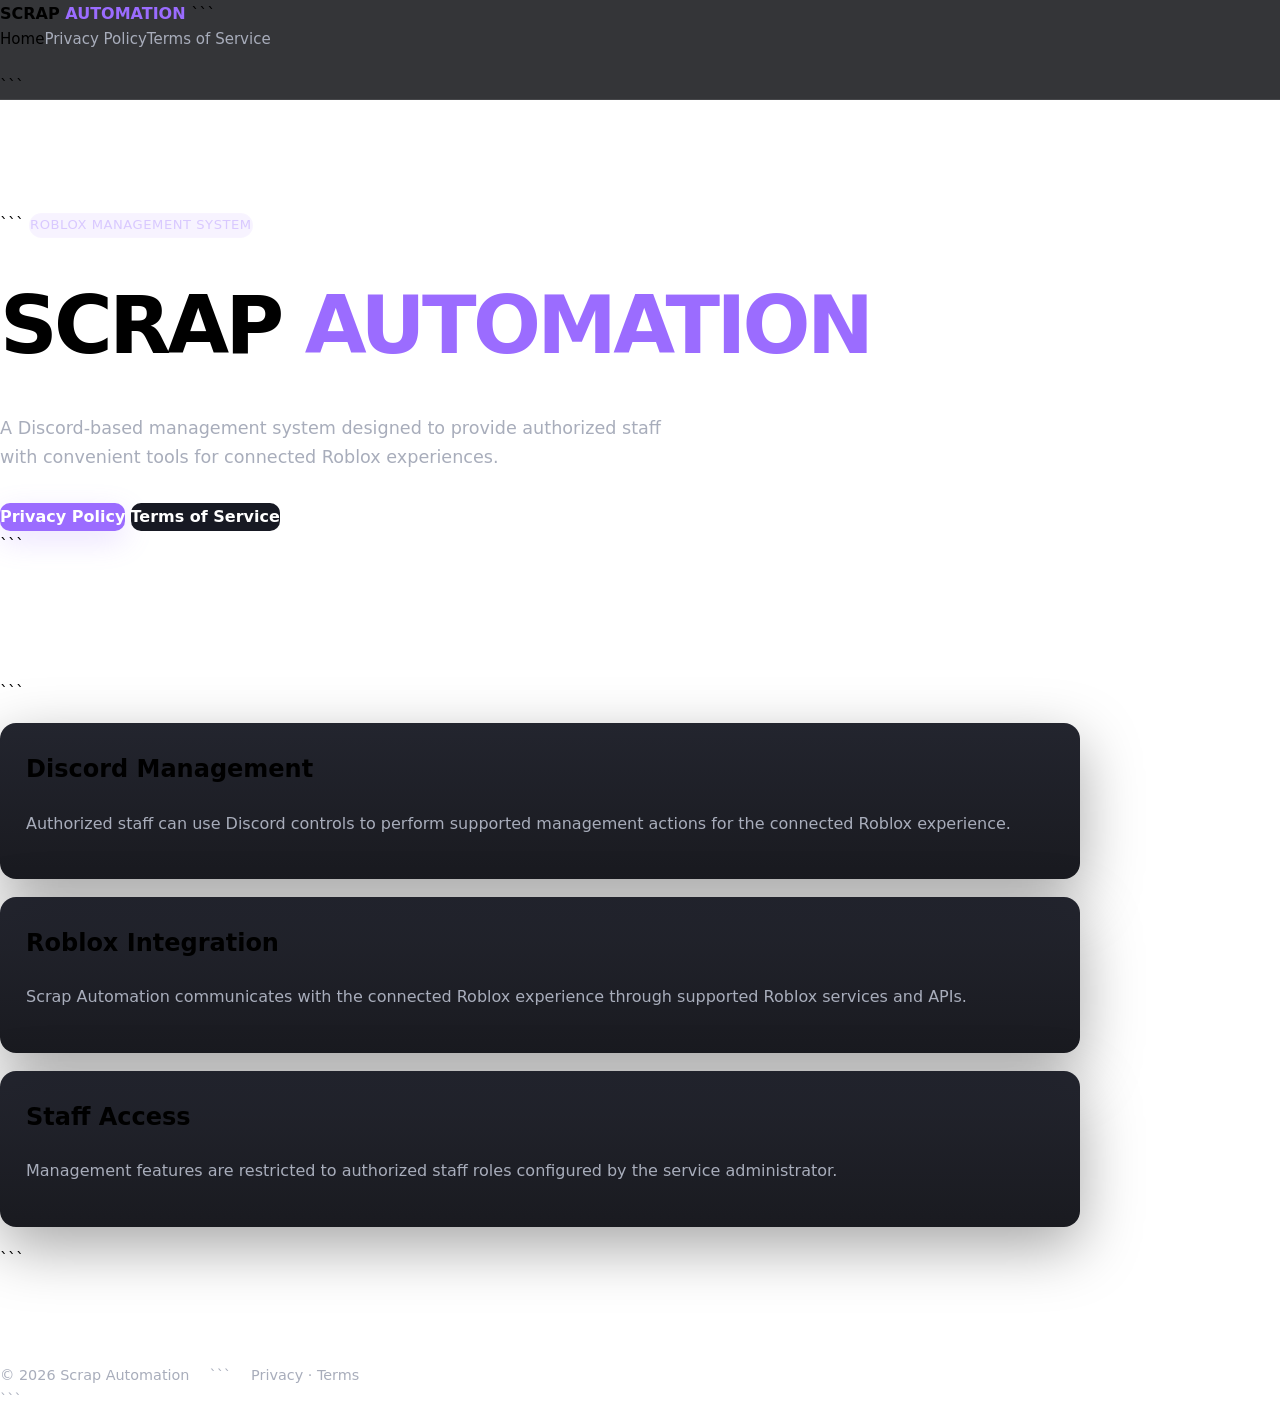
<file: scrap-automation-website/index.html>
<!DOCTYPE html>

<html lang="en">
<head>
    <meta charset="UTF-8">
    <meta name="viewport" content="width=device-width, initial-scale=1.0">
    <meta name="description" content="Scrap Automation — Roblox management through Discord.">
    <title>Scrap Automation</title>
    <link rel="stylesheet" href="style.css">
</head>

<body>

<header>
    <div class="container nav">
        <a href="index.html" class="logo">
            SCRAP <span>AUTOMATION</span>
        </a>

```
    <nav>
        <a href="index.html" class="active">Home</a>
        <a href="privacy.html">Privacy Policy</a>
        <a href="terms.html">Terms of Service</a>
    </nav>
</div>
```

</header>

<main>

<section class="hero">
    <div class="container">

```
    <div class="badge">
        ROBLOX MANAGEMENT SYSTEM
    </div>

    <h1>
        SCRAP <span>AUTOMATION</span>
    </h1>

    <p>
        A Discord-based management system designed to provide
        authorized staff with convenient tools for connected
        Roblox experiences.
    </p>

    <div class="buttons">
        <a href="privacy.html" class="button">
            Privacy Policy
        </a>

        <a href="terms.html" class="button secondary">
            Terms of Service
        </a>
    </div>

</div>
```

</section>

<section class="container cards">

```
<div class="card">
    <h2>Discord Management</h2>
    <p>
        Authorized staff can use Discord controls to perform
        supported management actions for the connected Roblox
        experience.
    </p>
</div>

<div class="card">
    <h2>Roblox Integration</h2>
    <p>
        Scrap Automation communicates with the connected Roblox
        experience through supported Roblox services and APIs.
    </p>
</div>

<div class="card">
    <h2>Staff Access</h2>
    <p>
        Management features are restricted to authorized staff
        roles configured by the service administrator.
    </p>
</div>
```

</section>

</main>

<footer>
    <div class="container footer-content">
        <span>© 2026 Scrap Automation</span>

```
    <span>
        <a href="privacy.html">Privacy</a>
        ·
        <a href="terms.html">Terms</a>
    </span>
</div>
```

</footer>

</body>
</html>
</file>
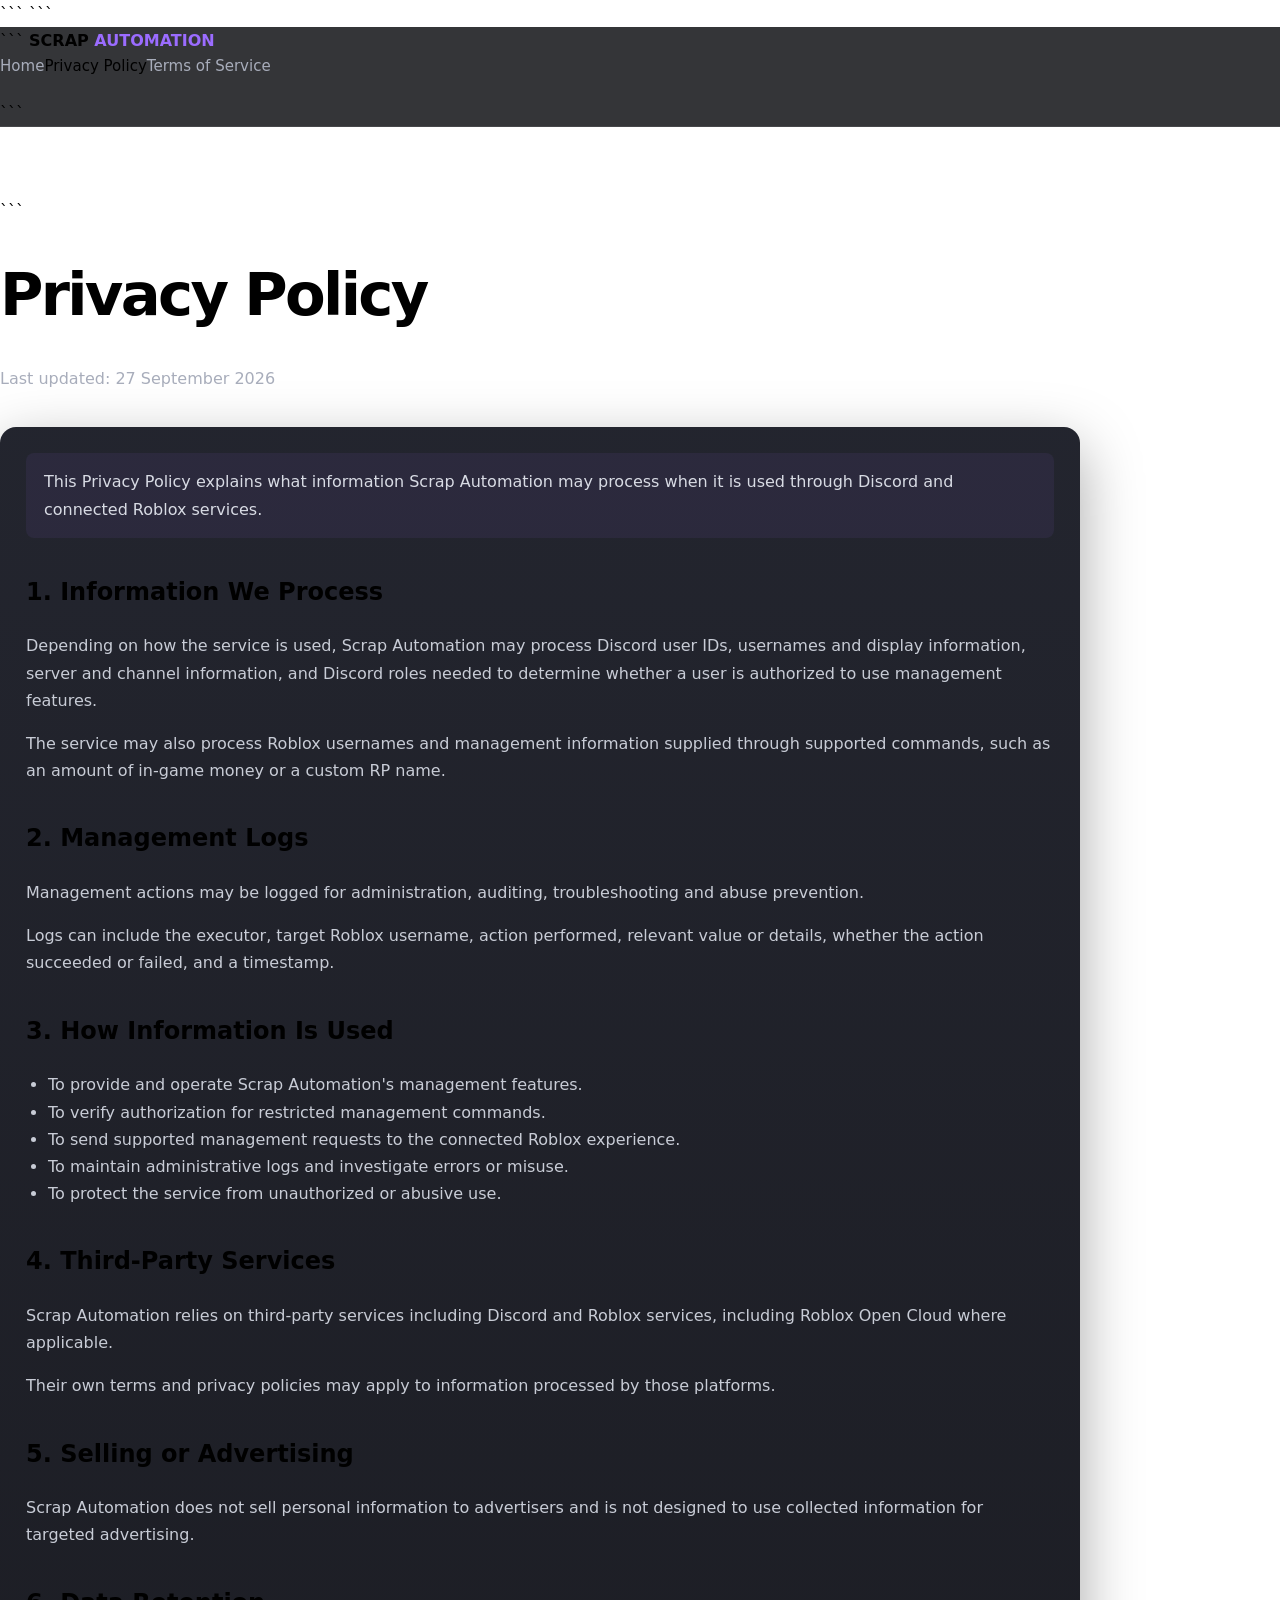
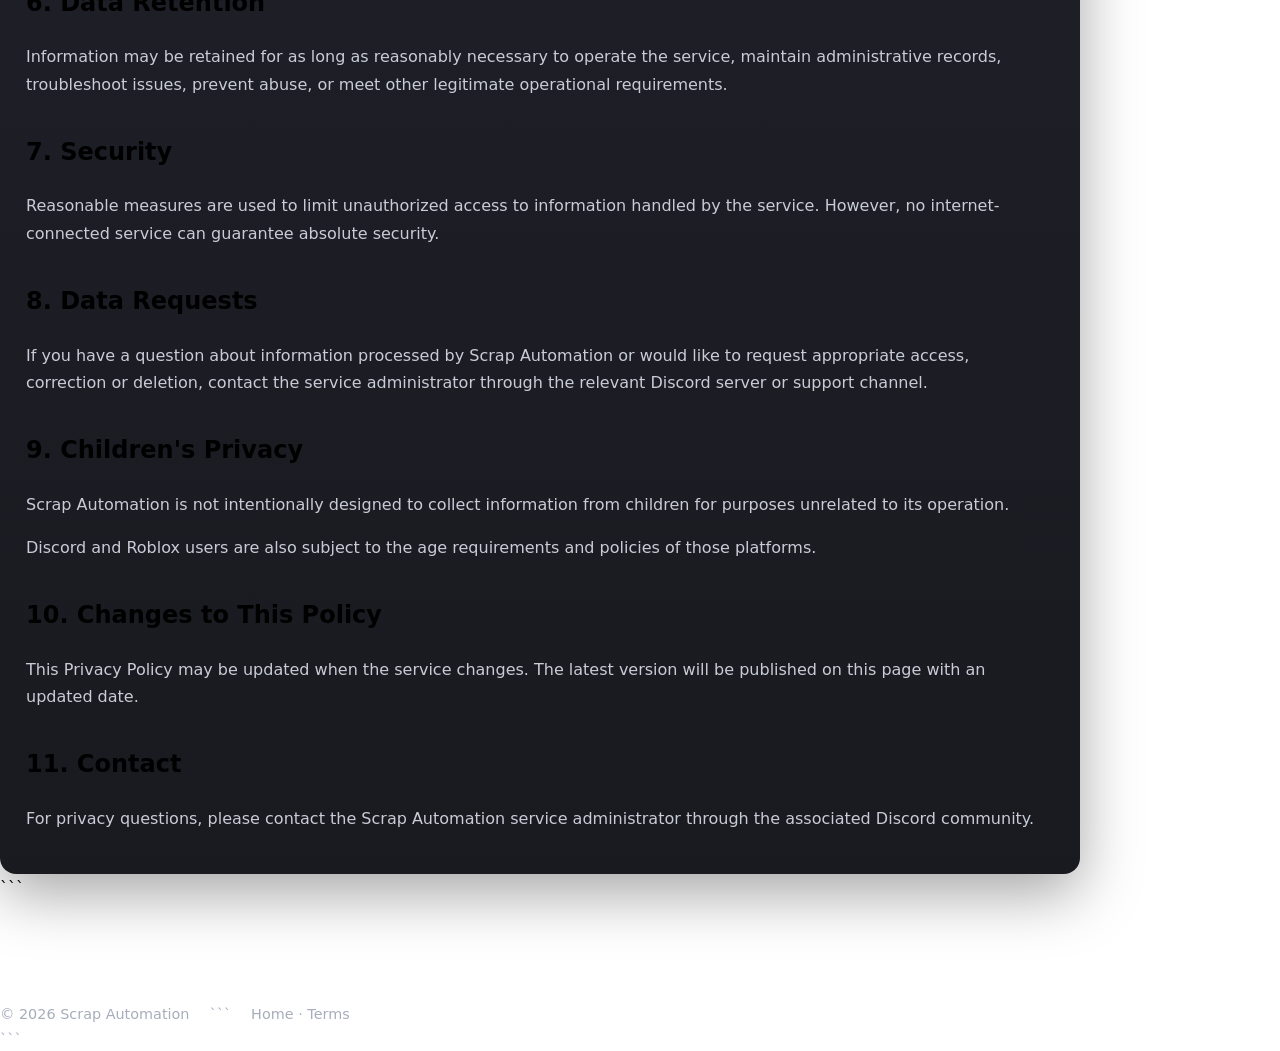
<file: scrap-automation-website/privacy.html>
<!DOCTYPE html>

<html lang="en">
<head>
    <meta charset="UTF-8">
    <meta name="viewport" content="width=device-width, initial-scale=1.0">

```
<meta name="description"
      content="Privacy Policy for Scrap Automation.">

<title>Privacy Policy — Scrap Automation</title>

<link rel="stylesheet" href="style.css">
```

</head>

<body>

<header>
    <div class="container nav">

```
    <a href="index.html" class="logo">
        SCRAP <span>AUTOMATION</span>
    </a>

    <nav>
        <a href="index.html">Home</a>
        <a href="privacy.html" class="active">
            Privacy Policy
        </a>
        <a href="terms.html">
            Terms of Service
        </a>
    </nav>

</div>
```

</header>

<main class="page">

<div class="container">

```
<div class="page-header">
    <h1>Privacy Policy</h1>

    <p>
        Last updated: 27 September 2026
    </p>
</div>

<article>

    <div class="notice">
        This Privacy Policy explains what information Scrap
        Automation may process when it is used through Discord
        and connected Roblox services.
    </div>

    <h2>1. Information We Process</h2>

    <p>
        Depending on how the service is used, Scrap Automation
        may process Discord user IDs, usernames and display
        information, server and channel information, and
        Discord roles needed to determine whether a user is
        authorized to use management features.
    </p>

    <p>
        The service may also process Roblox usernames and
        management information supplied through supported
        commands, such as an amount of in-game money or a
        custom RP name.
    </p>

    <h2>2. Management Logs</h2>

    <p>
        Management actions may be logged for administration,
        auditing, troubleshooting and abuse prevention.
    </p>

    <p>
        Logs can include the executor, target Roblox username,
        action performed, relevant value or details, whether
        the action succeeded or failed, and a timestamp.
    </p>

    <h2>3. How Information Is Used</h2>

    <ul>
        <li>
            To provide and operate Scrap Automation's
            management features.
        </li>

        <li>
            To verify authorization for restricted
            management commands.
        </li>

        <li>
            To send supported management requests to the
            connected Roblox experience.
        </li>

        <li>
            To maintain administrative logs and investigate
            errors or misuse.
        </li>

        <li>
            To protect the service from unauthorized or
            abusive use.
        </li>
    </ul>

    <h2>4. Third-Party Services</h2>

    <p>
        Scrap Automation relies on third-party services
        including Discord and Roblox services, including
        Roblox Open Cloud where applicable.
    </p>

    <p>
        Their own terms and privacy policies may apply to
        information processed by those platforms.
    </p>

    <h2>5. Selling or Advertising</h2>

    <p>
        Scrap Automation does not sell personal information
        to advertisers and is not designed to use collected
        information for targeted advertising.
    </p>

    <h2>6. Data Retention</h2>

    <p>
        Information may be retained for as long as reasonably
        necessary to operate the service, maintain
        administrative records, troubleshoot issues, prevent
        abuse, or meet other legitimate operational
        requirements.
    </p>

    <h2>7. Security</h2>

    <p>
        Reasonable measures are used to limit unauthorized
        access to information handled by the service.
        However, no internet-connected service can guarantee
        absolute security.
    </p>

    <h2>8. Data Requests</h2>

    <p>
        If you have a question about information processed by
        Scrap Automation or would like to request appropriate
        access, correction or deletion, contact the service
        administrator through the relevant Discord server or
        support channel.
    </p>

    <h2>9. Children's Privacy</h2>

    <p>
        Scrap Automation is not intentionally designed to
        collect information from children for purposes
        unrelated to its operation.
    </p>

    <p>
        Discord and Roblox users are also subject to the age
        requirements and policies of those platforms.
    </p>

    <h2>10. Changes to This Policy</h2>

    <p>
        This Privacy Policy may be updated when the service
        changes. The latest version will be published on this
        page with an updated date.
    </p>

    <h2>11. Contact</h2>

    <p>
        For privacy questions, please contact the Scrap
        Automation service administrator through the associated
        Discord community.
    </p>

</article>
```

</div>

</main>

<footer>
    <div class="container footer-content">
        <span>© 2026 Scrap Automation</span>

```
    <span>
        <a href="index.html">Home</a>
        ·
        <a href="terms.html">Terms</a>
    </span>
</div>
```

</footer>

</body>
</html>
</file>
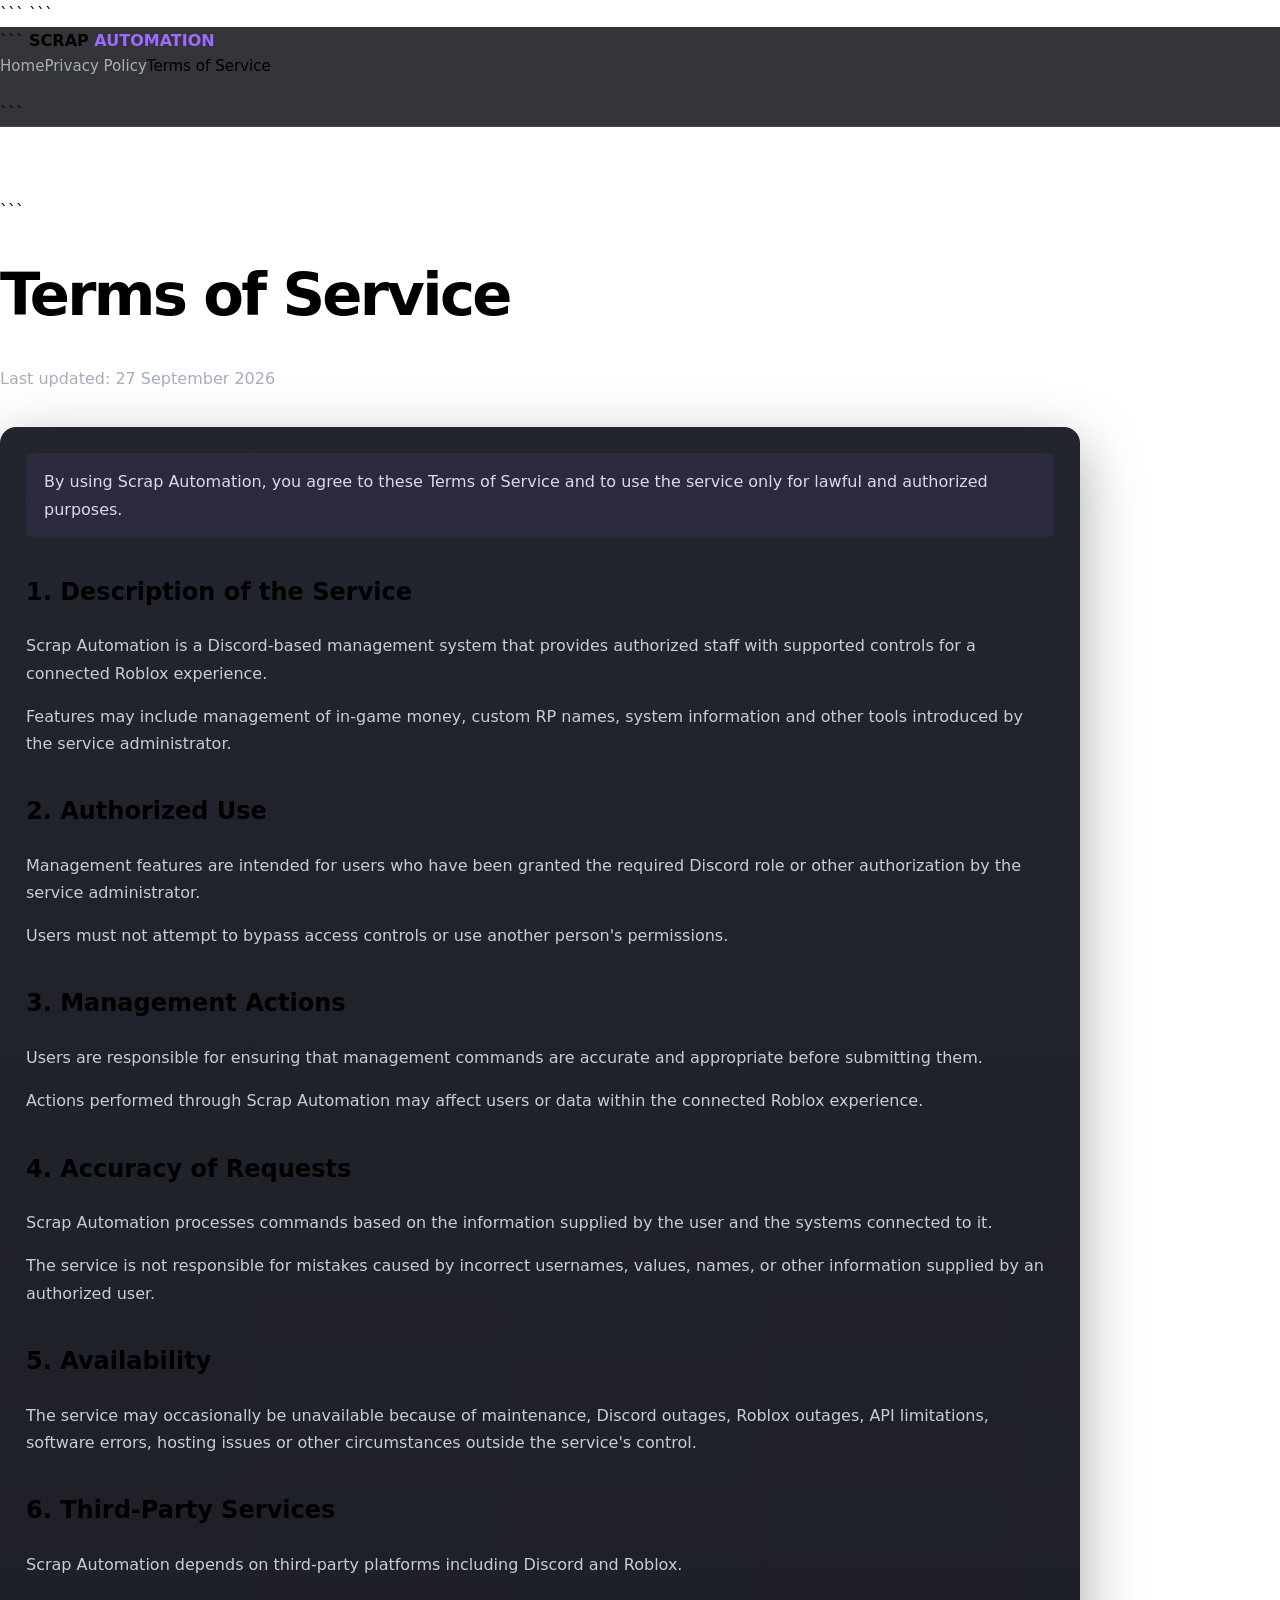
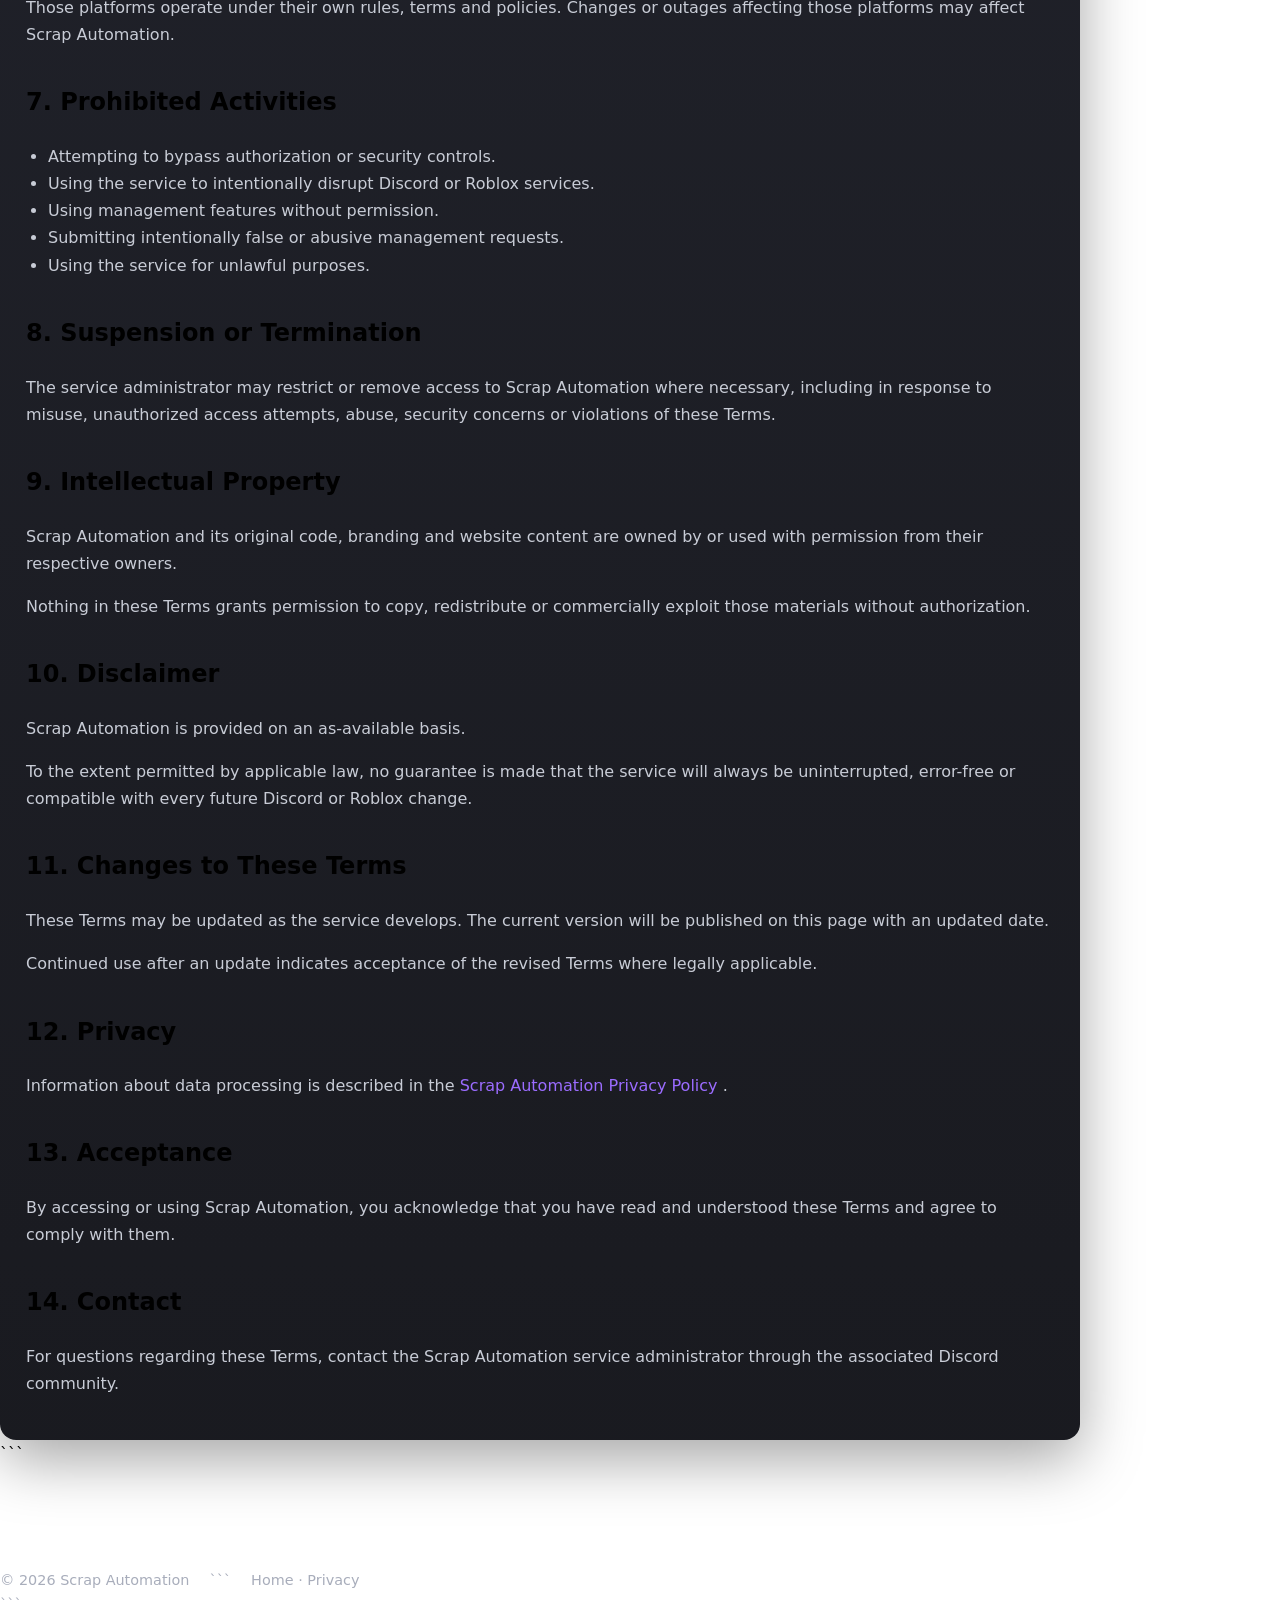
<file: scrap-automation-website/terms.html>
<!DOCTYPE html>

<html lang="en">
<head>
    <meta charset="UTF-8">
    <meta name="viewport" content="width=device-width, initial-scale=1.0">

```
<meta name="description"
      content="Terms of Service for Scrap Automation.">

<title>Terms of Service — Scrap Automation</title>

<link rel="stylesheet" href="style.css">
```

</head>

<body>

<header>
    <div class="container nav">

```
    <a href="index.html" class="logo">
        SCRAP <span>AUTOMATION</span>
    </a>

    <nav>
        <a href="index.html">Home</a>
        <a href="privacy.html">Privacy Policy</a>
        <a href="terms.html" class="active">
            Terms of Service
        </a>
    </nav>

</div>
```

</header>

<main class="page">

<div class="container">

```
<div class="page-header">

    <h1>Terms of Service</h1>

    <p>
        Last updated: 27 September 2026
    </p>

</div>

<article>

    <div class="notice">
        By using Scrap Automation, you agree to these Terms
        of Service and to use the service only for lawful
        and authorized purposes.
    </div>

    <h2>1. Description of the Service</h2>

    <p>
        Scrap Automation is a Discord-based management system
        that provides authorized staff with supported controls
        for a connected Roblox experience.
    </p>

    <p>
        Features may include management of in-game money,
        custom RP names, system information and other tools
        introduced by the service administrator.
    </p>

    <h2>2. Authorized Use</h2>

    <p>
        Management features are intended for users who have
        been granted the required Discord role or other
        authorization by the service administrator.
    </p>

    <p>
        Users must not attempt to bypass access controls or
        use another person's permissions.
    </p>

    <h2>3. Management Actions</h2>

    <p>
        Users are responsible for ensuring that management
        commands are accurate and appropriate before
        submitting them.
    </p>

    <p>
        Actions performed through Scrap Automation may affect
        users or data within the connected Roblox experience.
    </p>

    <h2>4. Accuracy of Requests</h2>

    <p>
        Scrap Automation processes commands based on the
        information supplied by the user and the systems
        connected to it.
    </p>

    <p>
        The service is not responsible for mistakes caused by
        incorrect usernames, values, names, or other
        information supplied by an authorized user.
    </p>

    <h2>5. Availability</h2>

    <p>
        The service may occasionally be unavailable because
        of maintenance, Discord outages, Roblox outages,
        API limitations, software errors, hosting issues or
        other circumstances outside the service's control.
    </p>

    <h2>6. Third-Party Services</h2>

    <p>
        Scrap Automation depends on third-party platforms
        including Discord and Roblox.
    </p>

    <p>
        Those platforms operate under their own rules, terms
        and policies. Changes or outages affecting those
        platforms may affect Scrap Automation.
    </p>

    <h2>7. Prohibited Activities</h2>

    <ul>

        <li>
            Attempting to bypass authorization or security
            controls.
        </li>

        <li>
            Using the service to intentionally disrupt Discord
            or Roblox services.
        </li>

        <li>
            Using management features without permission.
        </li>

        <li>
            Submitting intentionally false or abusive
            management requests.
        </li>

        <li>
            Using the service for unlawful purposes.
        </li>

    </ul>

    <h2>8. Suspension or Termination</h2>

    <p>
        The service administrator may restrict or remove
        access to Scrap Automation where necessary,
        including in response to misuse, unauthorized access
        attempts, abuse, security concerns or violations of
        these Terms.
    </p>

    <h2>9. Intellectual Property</h2>

    <p>
        Scrap Automation and its original code, branding and
        website content are owned by or used with permission
        from their respective owners.
    </p>

    <p>
        Nothing in these Terms grants permission to copy,
        redistribute or commercially exploit those materials
        without authorization.
    </p>

    <h2>10. Disclaimer</h2>

    <p>
        Scrap Automation is provided on an as-available basis.
    </p>

    <p>
        To the extent permitted by applicable law, no
        guarantee is made that the service will always be
        uninterrupted, error-free or compatible with every
        future Discord or Roblox change.
    </p>

    <h2>11. Changes to These Terms</h2>

    <p>
        These Terms may be updated as the service develops.
        The current version will be published on this page
        with an updated date.
    </p>

    <p>
        Continued use after an update indicates acceptance
        of the revised Terms where legally applicable.
    </p>

    <h2>12. Privacy</h2>

    <p>
        Information about data processing is described in the
        <a class="inline-link" href="privacy.html">
            Scrap Automation Privacy Policy
        </a>.
    </p>

    <h2>13. Acceptance</h2>

    <p>
        By accessing or using Scrap Automation, you
        acknowledge that you have read and understood these
        Terms and agree to comply with them.
    </p>

    <h2>14. Contact</h2>

    <p>
        For questions regarding these Terms, contact the
        Scrap Automation service administrator through the
        associated Discord community.
    </p>

</article>
```

</div>

</main>

<footer>
    <div class="container footer-content">
        <span>© 2026 Scrap Automation</span>

```
    <span>
        <a href="index.html">Home</a>
        ·
        <a href="privacy.html">Privacy</a>
    </span>
</div>
```

</footer>

</body>
</html>
</file>
<file: scrap-automation-website/style.css>
:root {
--background: #08090d;
--panel: #11131a;
--panel-light: #171923;

```
--text: #f4f5f7;
--muted: #a8adbb;

--purple: #9b6cff;
--purple-dark: #6d42d8;

--border: rgba(255, 255, 255, 0.09);

--shadow: 0 20px 60px rgba(0, 0, 0, 0.35);
```

}

* {
  box-sizing: border-box;
  }

html {
scroll-behavior: smooth;
}

body {
margin: 0;

```
background:
    radial-gradient(
        circle at top,
        #171020 0%,
        var(--background) 42%
    );

color: var(--text);

font-family:
    Inter,
    ui-sans-serif,
    system-ui,
    -apple-system,
    BlinkMacSystemFont,
    "Segoe UI",
    sans-serif;

line-height: 1.7;
```

}

a {
color: inherit;
text-decoration: none;
}

.container {
width: min(
1080px,
calc(100% - 40px)
);

```
margin: 0 auto;
```

}

/* NAVIGATION */

header {
position: sticky;
top: 0;

```
z-index: 100;

background: rgba(8, 9, 13, 0.82);

backdrop-filter: blur(16px);

border-bottom:
    1px solid var(--border);
```

}

.nav {
min-height: 72px;

```
display: flex;

align-items: center;

justify-content: space-between;

gap: 20px;
```

}

.logo {
font-weight: 800;

```
letter-spacing: 0.02em;

white-space: nowrap;
```

}

.logo span {
color: var(--purple);
}

nav {
display: flex;

```
gap: 8px;

flex-wrap: wrap;
```

}

nav a {
color: var(--muted);

```
padding: 9px 13px;

border-radius: 9px;

font-size: 0.94rem;

transition:
    background 0.2s ease,
    color 0.2s ease;
```

}

nav a:hover,
nav a.active {
color: var(--text);

```
background: var(--panel-light);
```

}

/* HERO */

.hero {
padding: 110px 0 90px;

```
text-align: center;
```

}

.badge {
display: inline-block;

```
padding: 6px 11px;

border:
    1px solid var(--border);

border-radius: 999px;

color: #d9c9ff;

background:
    rgba(155, 108, 255, 0.08);

font-size: 0.82rem;

letter-spacing: 0.04em;
```

}

h1 {
font-size:
clamp(
2.5rem,
7vw,
5rem
);

```
line-height: 1.02;

margin: 20px 0;

letter-spacing: -0.045em;
```

}

h1 span {
color: var(--purple);
}

.hero p {
max-width: 700px;

```
margin: 0 auto;

color: var(--muted);

font-size: 1.1rem;
```

}

/* BUTTONS */

.buttons {
margin-top: 30px;

```
display: flex;

justify-content: center;

gap: 12px;

flex-wrap: wrap;
```

}

.button {
display: inline-block;

```
padding: 12px 18px;

border-radius: 10px;

font-weight: 700;

background: var(--purple);

color: white;

box-shadow:
    0 10px 30px
    rgba(155, 108, 255, 0.2);

transition:
    transform 0.2s ease,
    background 0.2s ease;
```

}

.button:hover {
transform: translateY(-2px);

```
background: var(--purple-dark);
```

}

.button.secondary {
background: var(--panel-light);

```
border:
    1px solid var(--border);

box-shadow: none;
```

}

/* CARDS */

.cards {
display: grid;

```
grid-template-columns:
    repeat(3, 1fr);

gap: 18px;

padding: 30px 0 90px;
```

}

.card,
article {
background:
linear-gradient(
180deg,
rgba(23, 25, 35, 0.95),
rgba(13, 14, 20, 0.95)
);

```
border:
    1px solid var(--border);

border-radius: 16px;

padding: 26px;

box-shadow: var(--shadow);
```

}

.card h2 {
margin-top: 0;

```
font-size: 1.25rem;
```

}

.card p {
color: var(--muted);

```
margin-bottom: 0;
```

}

/* POLICY PAGES */

.page {
padding: 70px 0 100px;
}

.page-header {
margin-bottom: 35px;
}

.page-header h1 {
font-size:
clamp(
2.2rem,
5vw,
3.7rem
);
}

.page-header p {
color: var(--muted);

```
max-width: 760px;
```

}

article h2 {
margin-top: 34px;

```
font-size: 1.35rem;
```

}

article h2:first-child {
margin-top: 0;
}

article p,
article li {
color: #c8ccd6;
}

article ul {
padding-left: 22px;
}

article a {
color: var(--purple);
}

.notice {
padding: 15px 18px;

```
border-left:
    3px solid var(--purple);

background:
    rgba(155, 108, 255, 0.07);

border-radius: 8px;

color: #d8dbe4;
```

}

/* FOOTER */

footer {
border-top:
1px solid var(--border);

```
padding: 28px 0;

color: var(--muted);

font-size: 0.9rem;
```

}

.footer-content {
display: flex;

```
justify-content: space-between;

gap: 20px;

flex-wrap: wrap;
```

}

footer a:hover {
color: var(--text);
}

/* MOBILE */

@media (max-width: 760px) {

```
.nav {
    align-items: flex-start;

    flex-direction: column;

    padding: 14px 0;
}

.cards {
    grid-template-columns: 1fr;
}

.hero {
    padding-top: 75px;
}

nav a {
    padding-left: 8px;
    padding-right: 8px;
}
```

}
</file>
